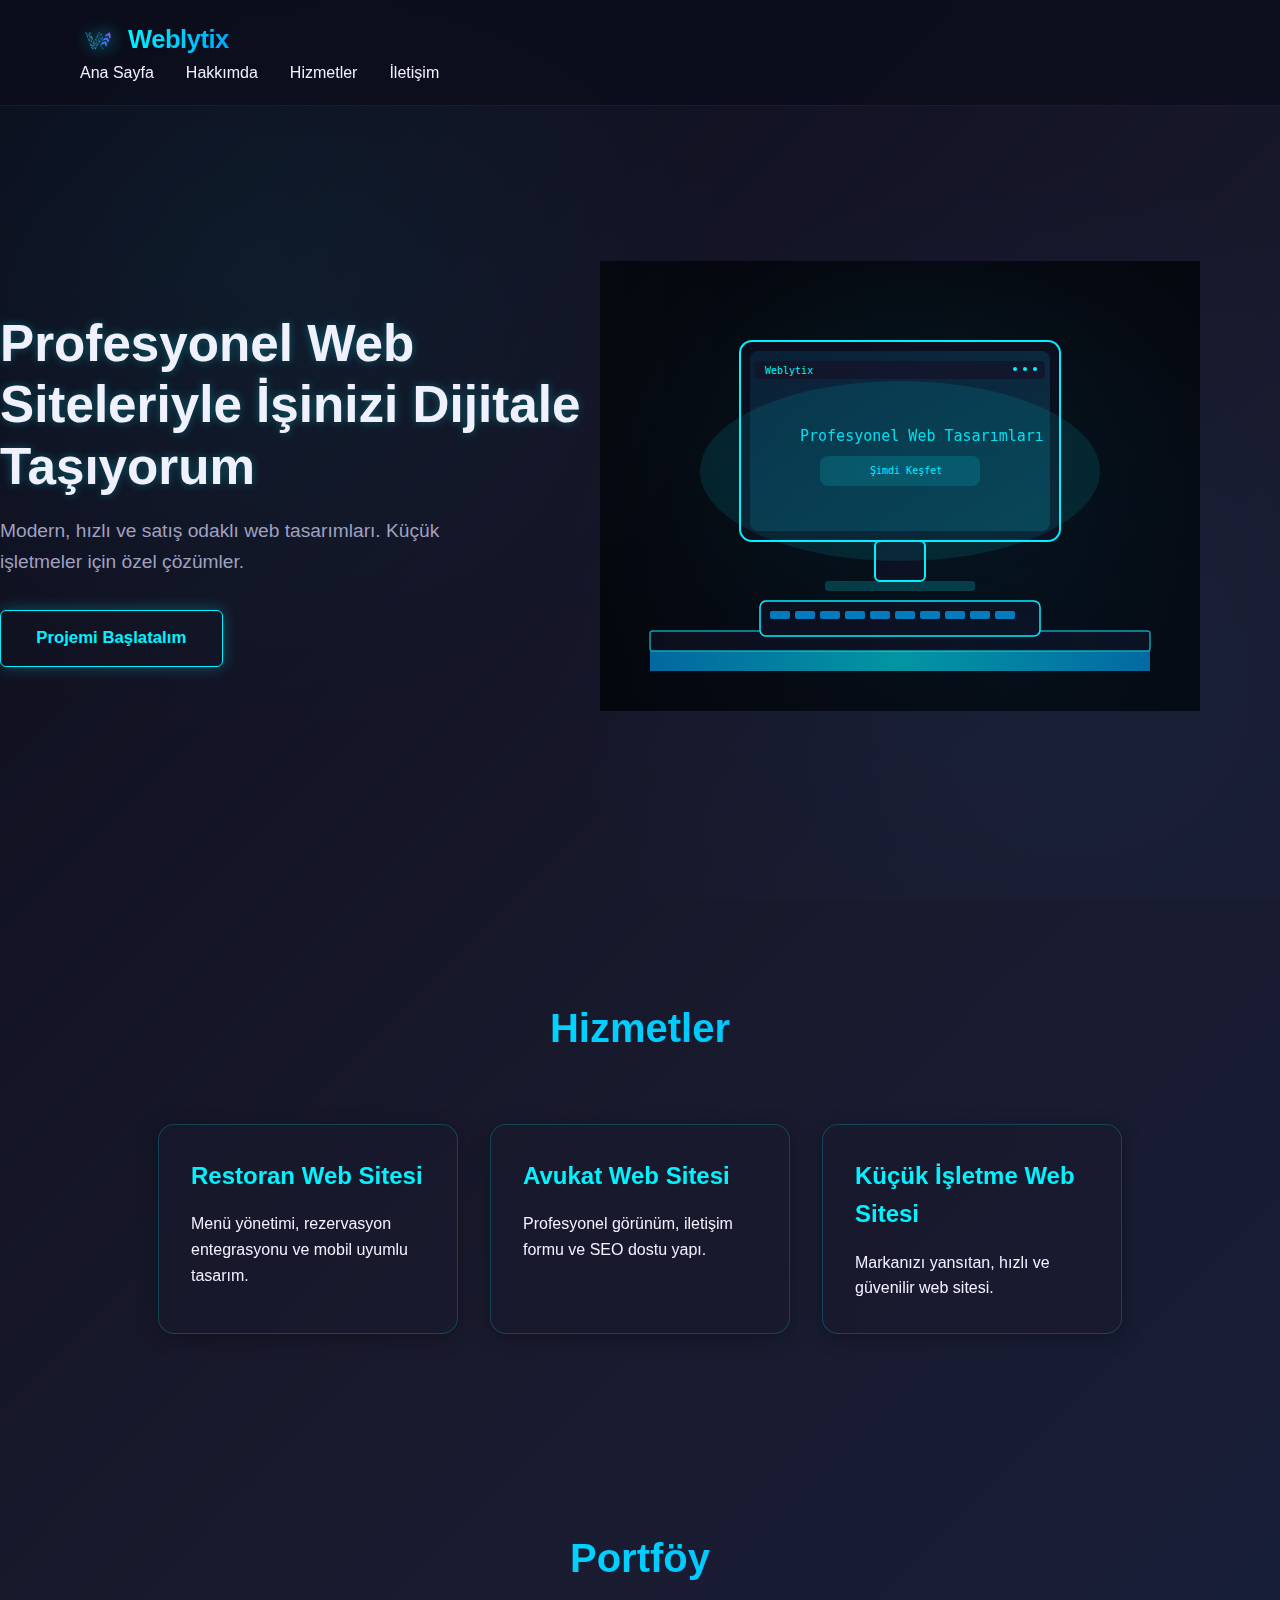
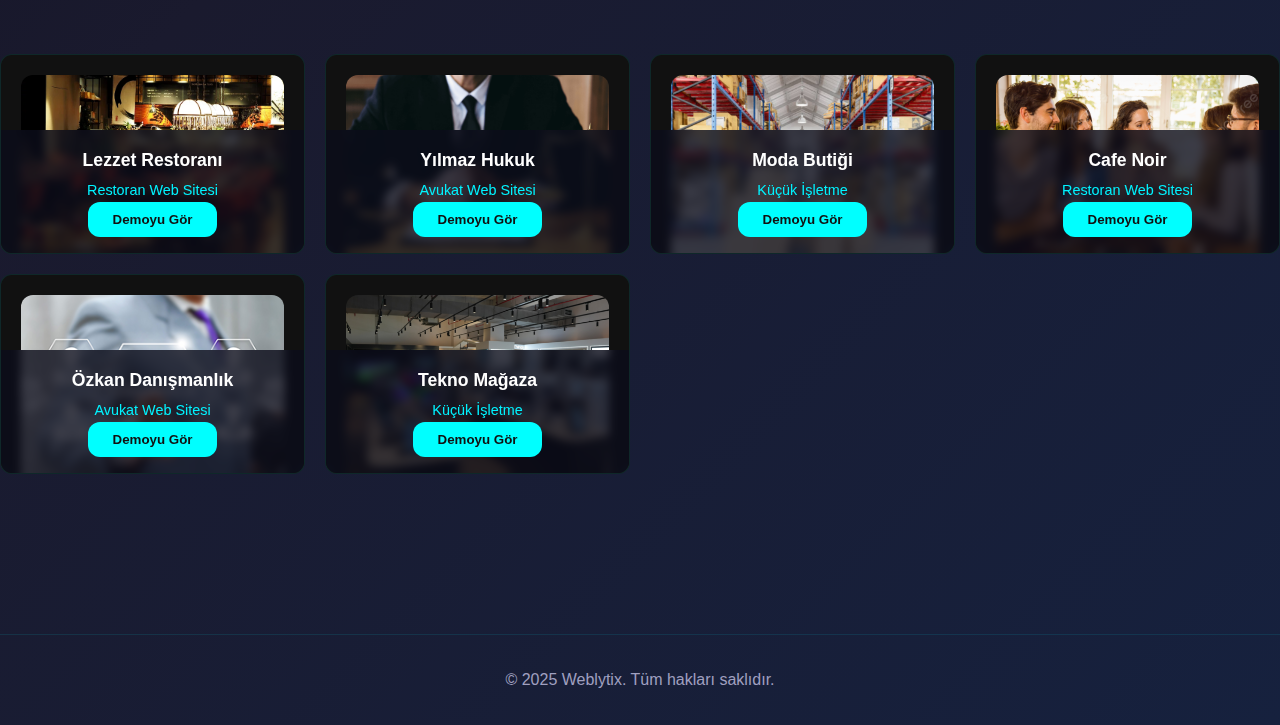
<file: index.html>
<!DOCTYPE html>
<html lang="tr">
<head>
  <meta charset="UTF-8" />
  <meta name="viewport" content="width=device-width, initial-scale=1.0" />
  <title>Weblytix – Profesyonel Web Tasarımcısı</title>
  <meta name="description" content="Modern, hızlı ve satış odaklı web tasarımları. Küçük işletmeler için özel çözümler.">
  <link rel="stylesheet" href="style.css" />
  
  <!-- Google Analytics -->
  <script async src="https://www.googletagmanager.com/gtag/js?id=G-9NDRKKMY37"></script>
  <script>
    window.dataLayer = window.dataLayer || [];
    function gtag(){dataLayer.push(arguments);}
    gtag('js', new Date());
    gtag('config', 'G-9NDRKKMY37');
  </script>
</head>
<body>
  <header>
    <div class="container">
      <div class="logo-container">
        <img src="weblytix.logo.png" alt="Weblytix Logo" class="logo">
        <span class="logo-text">Weblytix</span>
      </div>
      <nav id="mainNav">
        <a href="index.html">Ana Sayfa</a>
        <a href="hakkimizda.html">Hakkımda</a>
        <a href="hizmetler.html">Hizmetler</a>
        <a href="iletisim.html">İletişim</a>
      </nav>
      <button class="hamburger" id="hamburgerBtn" aria-label="Menüyü aç">
        <span></span>
        <span></span>
        <span></span>
      </button>
    </div>
  </header>

  <main>
    <section class="hero">
      <div class="hero-content">
        <h1>Profesyonel Web Siteleriyle İşinizi Dijitale Taşıyorum</h1>
        <p>Modern, hızlı ve satış odaklı web tasarımları. Küçük işletmeler için özel çözümler.</p>
        <a href="iletisim.html" class="btn">Projemi Başlatalım</a>
      </div>
      <div class="laptop-mockup">
        <img src="assets/laptop.svg" alt="Laptop Mockup" class="laptop-img">
      </div>
    </section>

    <section class="section">
      <h2 class="section-title">Hizmetler</h2>
      <div class="cards">
        <div class="card">
          <h3>Restoran Web Sitesi</h3>
          <p>Menü yönetimi, rezervasyon entegrasyonu ve mobil uyumlu tasarım.</p>
        </div>
        <div class="card">
          <h3>Avukat Web Sitesi</h3>
          <p>Profesyonel görünüm, iletişim formu ve SEO dostu yapı.</p>
        </div>
        <div class="card">
          <h3>Küçük İşletme Web Sitesi</h3>
          <p>Markanızı yansıtan, hızlı ve güvenilir web sitesi.</p>
        </div>
      </div>
    </section>
<!-- PORTFÖY BÖLÜMÜ -->
<section class="section">
  <h2 class="section-title">Portföy</h2>
  <div class="portfolio-grid">
    <div class="project">
      <img src="assets/projects/project1.jpg" alt="Lezzet Restoranı" class="project-img">
      <div class="project-info">
        <h4>Lezzet Restoranı</h4>
        <p>Restoran Web Sitesi</p>
        <button class="demo-btn" data-template="template1">Demoyu Gör</button>
      </div>
    </div>
    <div class="project">
      <img src="assets/projects/project2.jpg" alt="Yılmaz Hukuk" class="project-img">
      <div class="project-info">
        <h4>Yılmaz Hukuk</h4>
        <p>Avukat Web Sitesi</p>
        <button class="demo-btn" data-template="template2">Demoyu Gör</button>
      </div>
    </div>
    <div class="project">
      <img src="assets/projects/project3.jpg" alt="Moda Butiği" class="project-img">
      <div class="project-info">
        <h4>Moda Butiği</h4>
        <p>Küçük İşletme</p>
        <button class="demo-btn" data-template="template3">Demoyu Gör</button>
      </div>
    </div>
    <div class="project">
      <img src="assets/projects/project4.jpg" alt="Cafe Noir" class="project-img">
      <div class="project-info">
        <h4>Cafe Noir</h4>
        <p>Restoran Web Sitesi</p>
        <button class="demo-btn" data-template="template4">Demoyu Gör</button>
      </div>
    </div>
    <div class="project">
      <img src="assets/projects/project5.jpg" alt="Özkan Danışmanlık" class="project-img">
      <div class="project-info">
        <h4>Özkan Danışmanlık</h4>
        <p>Avukat Web Sitesi</p>
        <button class="demo-btn" data-template="template5">Demoyu Gör</button>
      </div>
    </div>
    <div class="project">
      <img src="assets/projects/project6.jpg" alt="Tekno Mağaza" class="project-img">
      <div class="project-info">
        <h4>Tekno Mağaza</h4>
        <p>Küçük İşletme</p>
        <button class="demo-btn" data-template="template6">Demoyu Gör</button>
      </div>
    </div>
  </div>
</section>

<!-- DEMO MODAL -->
<div id="demo-modal" class="demo-modal">
  <div class="demo-modal-content">
    <span class="close-btn">&times;</span>
    <div id="demo-content"></div>
  </div>
</div>

<style>
.portfolio-grid { display:grid; grid-template-columns:repeat(auto-fit,minmax(250px,1fr)); gap:20px; }
.project { background:#111; color:#fff; padding:20px; border-radius:12px; text-align:center; transition: transform 0.3s ease; }
.project:hover { transform: translateY(-5px); }
.project-img { width:100%; height:200px; object-fit:cover; border-radius:12px; margin-bottom:15px; }
.demo-btn { background:#00ffff; color:#111; border:none; padding:10px 25px; border-radius:12px; cursor:pointer; font-weight:700; transition: background 0.3s ease; }
.demo-btn:hover { background:#00ccff; }
.demo-modal { display:none; position:fixed; top:0; left:0; width:100%; height:100%; background:rgba(0,0,0,0.95); justify-content:center; align-items:center; z-index:999; }
.demo-modal-content { position:relative; width:90%; max-width:1000px; max-height:90vh; background:#111; border-radius:12px; padding:10px; overflow:auto; }
.close-btn { position:absolute; top:10px; right:15px; font-size:28px; cursor:pointer; color:#00ffff; z-index:10; transition: color 0.3s ease; }
.close-btn:hover { color:#00ccff; }
</style>

<script>
// Modal ve içerik ayarları
const demoModal = document.getElementById('demo-modal');
const demoContent = document.getElementById('demo-content');
const closeBtn = document.querySelector('.close-btn');
const demoBtns = document.querySelectorAll('.demo-btn');

const templates = {
  template1: `
    <nav class="navbar" style="display:flex;justify-content:space-between;align-items:center;padding:1.5rem 2rem;background:rgba(255,255,255,0.05);backdrop-filter:blur(10px);position:sticky;top:0;z-index:1000;">
      <div class="logo" style="font-size:1.8rem;font-weight:800;background:linear-gradient(45deg, #00ffff, #00ccff);-webkit-background-clip:text;-webkit-text-fill-color:transparent;">Lezzet Restoranı</div>
      <div class="nav-links" style="display:flex;gap:2rem;">
        <a href="#" style="color:#e0e0e0;text-decoration:none;font-weight:500;transition:color 0.3s ease;">Anasayfa</a>
        <a href="#" style="color:#e0e0e0;text-decoration:none;font-weight:500;transition:color 0.3s ease;">Menü</a>
        <a href="#" style="color:#e0e0e0;text-decoration:none;font-weight:500;transition:color 0.3s ease;">Rezervasyon</a>
        <a href="#" style="color:#e0e0e0;text-decoration:none;font-weight:500;transition:color 0.3s ease;">İletişim</a>
      </div>
    </nav>
    
    <section class="hero" style="text-align:center;padding:6rem 2rem;background:url('assets/projects/pizza.jpg') center/cover no-repeat;position:relative;">
      <div style="position:absolute;top:0;left:0;width:100%;height:100%;background:linear-gradient(to bottom, rgba(26, 26, 46, 0.7), rgba(22, 33, 62, 0.9));"></div>
      <div style="position:relative;z-index:2;max-width:800px;margin:0 auto;">
        <h1 style="font-size:3.5rem;margin-bottom:1rem;background:linear-gradient(45deg, #00ffff, #00ccff);-webkit-background-clip:text;-webkit-text-fill-color:transparent;">En Lezzetli Yemekler Burada!</h1>
        <p style="font-size:1.2rem;color:#ccc;margin-bottom:2rem;">Rezervasyon yap veya menüyü incele.</p>
        <a href="#" style="display:inline-block;background:linear-gradient(45deg, #00ffff, #00ccff);color:#111;padding:12px 32px;border-radius:30px;text-decoration:none;font-weight:700;font-size:1.1rem;transition:transform 0.3s ease;">Rezervasyon Yap</a>
      </div>
    </section>
    
    <section class="menu-section" style="padding:5rem 2rem;">
      <h2 style="text-align:center;font-size:2.5rem;margin-bottom:3rem;background:linear-gradient(45deg, #00ffff, #00ccff);-webkit-background-clip:text;-webkit-text-fill-color:transparent;">Menümüz</h2>
      <div style="display:grid;grid-template-columns:repeat(auto-fit, minmax(300px, 1fr));gap:2rem;max-width:1200px;margin:0 auto;">
        <div style="background:rgba(255,255,255,0.05);border-radius:20px;overflow:hidden;transition:transform 0.3s ease;">
          <img src="assets/projects/pizza.jpg" alt="Pizza" style="height:200px;width:100%;object-fit:cover;">
          <div style="padding:1.5rem;">
            <h3 style="font-size:1.5rem;margin-bottom:0.5rem;color:#00ffff;">Pizza Margherita</h3>
            <p style="color:#ccc;margin-bottom:1rem;">Taze domates, mozarella peyniri ve fesleğen</p>
            <div style="font-size:1.3rem;font-weight:700;color:#00ccff;">₺85</div>
            <button style="display:block;width:100%;background:linear-gradient(45deg, #00ffff, #00ccff);color:#111;border:none;padding:12px;border-radius:12px;font-weight:700;cursor:pointer;transition:transform 0.3s ease;">Sipariş Ver</button>
          </div>
        </div>
        <div style="background:rgba(255,255,255,0.05);border-radius:20px;overflow:hidden;transition:transform 0.3s ease;">
          <img src="assets/projects/Spaghetti.jpg" alt="Spagetti" style="height:200px;width:100%;object-fit:cover;">
          <div style="padding:1.5rem;">
            <h3 style="font-size:1.5rem;margin-bottom:0.5rem;color:#00ffff;">Spagetti Carbonara</h3>
            <p style="color:#ccc;margin-bottom:1rem;">Kremalı sos, pancetta ve parmesan peyniri</p>
            <div style="font-size:1.3rem;font-weight:700;color:#00ccff;">₺75</div>
            <button style="display:block;width:100%;background:linear-gradient(45deg, #00ffff, #00ccff);color:#111;border:none;padding:12px;border-radius:12px;font-weight:700;cursor:pointer;transition:transform 0.3s ease;">Sipariş Ver</button>
          </div>
        </div>
        <div style="background:rgba(255,255,255,0.05);border-radius:20px;overflow:hidden;transition:transform 0.3s ease;">
          <img src="assets/projects/salata.jpg" alt="Salata" style="height:200px;width:100%;object-fit:cover;">
          <div style="padding:1.5rem;">
            <h3 style="font-size:1.5rem;margin-bottom:0.5rem;color:#00ffff;">Çeşitli Salata</h3>
            <p style="color:#ccc;margin-bottom:1rem;">Taze sebzeler, zeytinyağlı sos ve ceviz</p>
            <div style="font-size:1.3rem;font-weight:700;color:#00ccff;">₺45</div>
            <button style="display:block;width:100%;background:linear-gradient(45deg, #00ffff, #00ccff);color:#111;border:none;padding:12px;border-radius:12px;font-weight:700;cursor:pointer;transition:transform 0.3s ease;">Sipariş Ver</button>
          </div>
        </div>
      </div>
    </section>
    
    <footer style="background:rgba(0,0,0,0.3);padding:3rem 2rem;text-align:center;color:#ccc;">
      <p>© 2025 Lezzet Restoranı. Tüm hakları saklıdır.</p>
      <p>Bizimle iletişime geçin: info@lezzetrestorani.com</p>
    </footer>
  `,

  template2: `
    <nav class="navbar" style="display:flex;justify-content:space-between;align-items:center;padding:1.5rem 2rem;background:rgba(255,255,255,0.05);backdrop-filter:blur(10px);position:sticky;top:0;z-index:1000;">
      <div class="logo" style="font-size:1.8rem;font-weight:800;color:#4ade80;">Yılmaz Hukuk</div>
      <div class="nav-links" style="display:flex;gap:2rem;">
        <a href="#" style="color:#e0e0e0;text-decoration:none;font-weight:500;transition:color 0.3s ease;">Anasayfa</a>
        <a href="#" style="color:#e0e0e0;text-decoration:none;font-weight:500;transition:color 0.3s ease;">Hizmetler</a>
        <a href="#" style="color:#e0e0e0;text-decoration:none;font-weight:500;transition:color 0.3s ease;">Ekibimiz</a>
        <a href="#" style="color:#e0e0e0;text-decoration:none;font-weight:500;transition:color 0.3s ease;">Davalar</a>
        <a href="#" style="color:#e0e0e0;text-decoration:none;font-weight:500;transition:color 0.3s ease;">İletişim</a>
      </div>
    </nav>
    
    <section class="hero" style="text-align:center;padding:6rem 2rem;background:url('assets/projects/terazi.jpg') center/cover no-repeat;position:relative;">
      <div style="position:absolute;top:0;left:0;width:100%;height:100%;background:linear-gradient(to bottom, rgba(15, 15, 35, 0.7), rgba(26, 26, 46, 0.9));"></div>
      <div style="position:relative;z-index:2;max-width:800px;margin:0 auto;">
        <h1 style="font-size:3.5rem;margin-bottom:1rem;color:#4ade80;">Hukuki Danışmanlık</h1>
        <p style="font-size:1.2rem;color:#ccc;margin-bottom:2rem;">Uzman avukatlarımızla her daim yanınızdayız. Haklarınızı korumak için buradayız.</p>
        <a href="#" style="display:inline-block;background:#4ade80;color:#111;padding:12px 32px;border-radius:30px;text-decoration:none;font-weight:700;font-size:1.1rem;transition:transform 0.3s ease;">Danışmanlık Al</a>
      </div>
    </section>
    
    <section class="services-section" style="padding:5rem 2rem;">
      <h2 style="text-align:center;font-size:2.5rem;margin-bottom:3rem;color:#4ade80;">Hizmetlerimiz</h2>
      <div style="display:grid;grid-template-columns:repeat(auto-fit, minmax(300px, 1fr));gap:2rem;max-width:1200px;margin:0 auto;">
        <div style="background:rgba(255,255,255,0.05);border-radius:20px;padding:2rem;text-align:center;transition:transform 0.3s ease;">
          <div style="font-size:3rem;margin-bottom:1.5rem;color:#4ade80;">⚖️</div>
          <h3 style="font-size:1.5rem;margin-bottom:1rem;color:#4ade80;">İş Hukuku</h3>
          <p style="color:#ccc;">Şirketler arası anlaşmazlıklar, işçi-işveren ilişkileri ve ticari hukuk konularında uzman ekibimiz.</p>
        </div>
        <div style="background:rgba(255,255,255,0.05);border-radius:20px;padding:2rem;text-align:center;transition:transform 0.3s ease;">
          <div style="font-size:3rem;margin-bottom:1.5rem;color:#4ade80;">🔒</div>
          <h3 style="font-size:1.5rem;margin-bottom:1rem;color:#4ade80;">Ceza Hukuku</h3>
          <p style="color:#ccc;">Savunma, kefalet başvuruları ve ceza mahkemelerinde temsil hizmeti sunuyoruz.</p>
        </div>
        <div style="background:rgba(255,255,255,0.05);border-radius:20px;padding:2rem;text-align:center;transition:transform 0.3s ease;">
          <div style="font-size:3rem;margin-bottom:1.5rem;color:#4ade80;">📝</div>
          <h3 style="font-size:1.5rem;margin-bottom:1rem;color:#4ade80;">Sözleşme Hazırlama</h3>
          <p style="color:#ccc;">Her türlü ticari ve bireysel sözleşmelerinizi hukuki güvenceyle hazırlıyoruz.</p>
        </div>
      </div>
    </section>
    
    <footer style="background:rgba(0,0,0,0.3);padding:3rem 2rem;text-align:center;color:#ccc;">
      <p>© 2025 Yılmaz Hukuk. Tüm hakları saklıdır.</p>
      <p>Bizimle iletişime geçin: info@yilmazhukuk.com</p>
    </footer>
  `,

  template3: `
    <nav class="navbar" style="display:flex;justify-content:space-between;align-items:center;padding:1.5rem 2rem;background:rgba(255,255,255,0.05);backdrop-filter:blur(10px);position:sticky;top:0;z-index:1000;">
      <div class="logo" style="font-size:1.8rem;font-weight:800;background:linear-gradient(45deg, #ff6b6b, #ffa500);-webkit-background-clip:text;-webkit-text-fill-color:transparent;">Moda Butiği</div>
      <div class="nav-links" style="display:flex;gap:2rem;">
        <a href="#" style="color:#e0e0e0;text-decoration:none;font-weight:500;transition:color 0.3s ease;">Anasayfa</a>
        <a href="#" style="color:#e0e0e0;text-decoration:none;font-weight:500;transition:color 0.3s ease;">Ürünler</a>
        <a href="#" style="color:#e0e0e0;text-decoration:none;font-weight:500;transition:color 0.3s ease;">Koleksiyon</a>
        <a href="#" style="color:#e0e0e0;text-decoration:none;font-weight:500;transition:color 0.3s ease;">Hakkımızda</a>
        <a href="#" style="color:#e0e0e0;text-decoration:none;font-weight:500;transition:color 0.3s ease;">İletişim</a>
      </div>
    </nav>
    
    <section class="hero" style="text-align:center;padding:6rem 2rem;background:url('assets/projects/elbise.jpg') center/cover no-repeat;position:relative;">
      <div style="position:absolute;top:0;left:0;width:100%;height:100%;background:linear-gradient(to bottom, rgba(26, 26, 46, 0.7), rgba(22, 33, 62, 0.9));"></div>
      <div style="position:relative;z-index:2;max-width:800px;margin:0 auto;">
        <h1 style="font-size:3.5rem;margin-bottom:1rem;background:linear-gradient(45deg, #ff6b6b, #ffa500);-webkit-background-clip:text;-webkit-text-fill-color:transparent;">Şık Tasarımlar</h1>
        <p style="font-size:1.2rem;color:#ccc;margin-bottom:2rem;">Yeni sezon ürünlerimizle tarzınızı keşfedin ve kendinizi ifade edin.</p>
        <a href="#" style="display:inline-block;background:linear-gradient(45deg, #ff6b6b, #ffa500);color:#111;padding:12px 32px;border-radius:30px;text-decoration:none;font-weight:700;font-size:1.1rem;transition:transform 0.3s ease;">Koleksiyonu Gör</a>
      </div>
    </section>
    
    <section class="products-section" style="padding:5rem 2rem;">
      <h2 style="text-align:center;font-size:2.5rem;margin-bottom:3rem;background:linear-gradient(45deg, #ff6b6b, #ffa500);-webkit-background-clip:text;-webkit-text-fill-color:transparent;">Yeni Ürünler</h2>
      <div style="display:grid;grid-template-columns:repeat(auto-fit, minmax(280px, 1fr));gap:2rem;max-width:1200px;margin:0 auto;">
        <div style="background:rgba(255,255,255,0.05);border-radius:20px;overflow:hidden;transition:transform 0.3s ease;">
          <img src="assets/projects/elbise.jpg" alt="Elbise" style="height:300px;width:100%;object-fit:cover;">
          <div style="padding:1.5rem;text-align:center;">
            <h3 style="font-size:1.5rem;margin-bottom:0.5rem;color:#ff6b6b;">Yazlık Elbise</h3>
            <p style="color:#ccc;margin-bottom:1rem;">Hafif ve şık yazlık elbise</p>
            <div style="font-size:1.3rem;font-weight:700;color:#ffa500;">₺450</div>
            <button style="display:block;width:100%;background:linear-gradient(45deg, #ff6b6b, #ffa500);color:#111;border:none;padding:12px;border-radius:12px;font-weight:700;cursor:pointer;transition:transform 0.3s ease;">Satın Al</button>
          </div>
        </div>
        <div style="background:rgba(255,255,255,0.05);border-radius:20px;overflow:hidden;transition:transform 0.3s ease;">
          <img src="assets/projects/ayakkabı.jpg" alt="Ayakkabı" style="height:300px;width:100%;object-fit:cover;">
          <div style="padding:1.5rem;text-align:center;">
            <h3 style="font-size:1.5rem;margin-bottom:0.5rem;color:#ff6b6b;">Deri Ayakkabı</h3>
            <p style="color:#ccc;margin-bottom:1rem;">Rahat ve şık deri ayakkabı</p>
            <div style="font-size:1.3rem;font-weight:700;color:#ffa500;">₺850</div>
            <button style="display:block;width:100%;background:linear-gradient(45deg, #ff6b6b, #ffa500);color:#111;border:none;padding:12px;border-radius:12px;font-weight:700;cursor:pointer;transition:transform 0.3s ease;">Satın Al</button>
          </div>
        </div>
        <div style="background:rgba(255,255,255,0.05);border-radius:20px;overflow:hidden;transition:transform 0.3s ease;">
          <img src="assets/projects/canta.jpg" alt="Çanta" style="height:300px;width:100%;object-fit:cover;">
          <div style="padding:1.5rem;text-align:center;">
            <h3 style="font-size:1.5rem;margin-bottom:0.5rem;color:#ff6b6b;">Deri Çanta</h3>
            <p style="color:#ccc;margin-bottom:1rem;">Elegant deri el çantası</p>
            <div style="font-size:1.3rem;font-weight:700;color:#ffa500;">₺650</div>
            <button style="display:block;width:100%;background:linear-gradient(45deg, #ff6b6b, #ffa500);color:#111;border:none;padding:12px;border-radius:12px;font-weight:700;cursor:pointer;transition:transform 0.3s ease;">Satın Al</button>
          </div>
        </div>
      </div>
    </section>
    
    <footer style="background:rgba(0,0,0,0.3);padding:3rem 2rem;text-align:center;color:#ccc;">
      <p>© 2025 Moda Butiği. Tüm hakları saklıdır.</p>
      <p>Bizimle iletişime geçin: info@modabutigi.com</p>
    </footer>
  `,

  template4: `
    <nav class="navbar" style="display:flex;justify-content:space-between;align-items:center;padding:1.5rem 2rem;background:rgba(255,255,255,0.05);backdrop-filter:blur(10px);position:sticky;top:0;z-index:1000;">
      <div class="logo" style="font-size:1.8rem;font-weight:800;color:#fbbf24;">Cafe Noir</div>
      <div class="nav-links" style="display:flex;gap:2rem;">
        <a href="#" style="color:#e0e0e0;text-decoration:none;font-weight:500;transition:color 0.3s ease;">Anasayfa</a>
        <a href="#" style="color:#e0e0e0;text-decoration:none;font-weight:500;transition:color 0.3s ease;">Menü</a>
        <a href="#" style="color:#e0e0e0;text-decoration:none;font-weight:500;transition:color 0.3s ease;">Rezervasyon</a>
        <a href="#" style="color:#e0e0e0;text-decoration:none;font-weight:500;transition:color 0.3s ease;">Hakkımızda</a>
        <a href="#" style="color:#e0e0e0;text-decoration:none;font-weight:500;transition:color 0.3s ease;">İletişim</a>
      </div>
    </nav>
    
    <section class="hero" style="text-align:center;padding:6rem 2rem;background:url('assets/projects/latte.jpg') center/cover no-repeat;position:relative;">
      <div style="position:absolute;top:0;left:0;width:100%;height:100%;background:linear-gradient(to bottom, rgba(44, 7, 29, 0.7), rgba(26, 26, 46, 0.9));"></div>
      <div style="position:relative;z-index:2;max-width:800px;margin:0 auto;">
        <h1 style="font-size:3.5rem;margin-bottom:1rem;color:#fbbf24;">Premium Kahve Deneyimi</h1>
        <p style="font-size:1.2rem;color:#ccc;margin-bottom:2rem;">En iyi kahveleri, pastaları ve atmosferi burada tadın.</p>
        <a href="#" style="display:inline-block;background:#fbbf24;color:#111;padding:12px 32px;border-radius:30px;text-decoration:none;font-weight:700;font-size:1.1rem;transition:transform 0.3s ease;">Rezervasyon Yap</a>
      </div>
    </section>
    
    <section class="menu-section" style="padding:5rem 2rem;">
      <h2 style="text-align:center;font-size:2.5rem;margin-bottom:3rem;color:#fbbf24;">Menümüz</h2>
      <div style="display:grid;grid-template-columns:repeat(auto-fit, minmax(300px, 1fr));gap:2rem;max-width:1200px;margin:0 auto;">
        <div style="background:rgba(255,255,255,0.05);border-radius:20px;overflow:hidden;transition:transform 0.3s ease;">
          <img src="assets/projects/Espresso.jpg" alt="Espresso" style="height:200px;width:100%;object-fit:cover;">
          <div style="padding:1.5rem;">
            <h3 style="font-size:1.5rem;margin-bottom:0.5rem;color:#fbbf24;">Double Espresso</h3>
            <p style="color:#ccc;margin-bottom:1rem;">Çift doz kahve çekirdekleriyle hazırlanmış yoğun espresso</p>
            <div style="font-size:1.3rem;font-weight:700;color:#fcd34d;">₺45</div>
            <button style="display:block;width:100%;background:#fbbf24;color:#111;border:none;padding:12px;border-radius:12px;font-weight:700;cursor:pointer;transition:transform 0.3s ease;">Sipariş Ver</button>
          </div>
        </div>
        <div style="background:rgba(255,255,255,0.05);border-radius:20px;overflow:hidden;transition:transform 0.3s ease;">
          <img src="assets/projects/latte.jpg" alt="Latte" style="height:200px;width:100%;object-fit:cover;">
          <div style="padding:1.5rem;">
            <h3 style="font-size:1.5rem;margin-bottom:0.5rem;color:#fbbf24;">Vanilla Latte</h3>
            <p style="color:#ccc;margin-bottom:1rem;">Vanilyalı süt ve espresso karışımı</p>
            <div style="font-size:1.3rem;font-weight:700;color:#fcd34d;">₺55</div>
            <button style="display:block;width:100%;background:#fbbf24;color:#111;border:none;padding:12px;border-radius:12px;font-weight:700;cursor:pointer;transition:transform 0.3s ease;">Sipariş Ver</button>
          </div>
        </div>
        <div style="background:rgba(255,255,255,0.05);border-radius:20px;overflow:hidden;transition:transform 0.3s ease;">
          <img src="assets/projects/pasta.jpg" alt="Pastane" style="height:200px;width:100%;object-fit:cover;">
          <div style="padding:1.5rem;">
            <h3 style="font-size:1.5rem;margin-bottom:0.5rem;color:#fbbf24;">Çikolatalı Pasta</h3>
            <p style="color:#ccc;margin-bottom:1rem;">Ev yapımı çikolatalı kek ve krema</p>
            <div style="font-size:1.3rem;font-weight:700;color:#fcd34d;">₺65</div>
            <button style="display:block;width:100%;background:#fbbf24;color:#111;border:none;padding:12px;border-radius:12px;font-weight:700;cursor:pointer;transition:transform 0.3s ease;">Sipariş Ver</button>
          </div>
        </div>
      </div>
    </section>
    
    <footer style="background:rgba(0,0,0,0.3);padding:3rem 2rem;text-align:center;color:#ccc;">
      <p>© 2025 Cafe Noir. Tüm hakları saklıdır.</p>
      <p>Bizimle iletişime geçin: info@cafenoir.com</p>
    </footer>
  `,

  template5: `
    <nav class="navbar" style="display:flex;justify-content:space-between;align-items:center;padding:1.5rem 2rem;background:rgba(255,255,255,0.05);backdrop-filter:blur(10px);position:sticky;top:0;z-index:1000;">
      <div class="logo" style="font-size:1.8rem;font-weight:800;color:#3b82f6;">Özkan Danışmanlık</div>
      <div class="nav-links" style="display:flex;gap:2rem;">
        <a href="#" style="color:#e0e0e0;text-decoration:none;font-weight:500;transition:color 0.3s ease;">Anasayfa</a>
        <a href="#" style="color:#e0e0e0;text-decoration:none;font-weight:500;transition:color 0.3s ease;">Hizmetler</a>
        <a href="#" style="color:#e0e0e0;text-decoration:none;font-weight:500;transition:color 0.3s ease;">Danışmanlık</a>
        <a href="#" style="color:#e0e0e0;text-decoration:none;font-weight:500;transition:color 0.3s ease;">Referanslar</a>
        <a href="#" style="color:#e0e0e0;text-decoration:none;font-weight:500;transition:color 0.3s ease;">İletişim</a>
      </div>
    </nav>
    
    <section class="hero" style="text-align:center;padding:6rem 2rem;background:url('assets/projects/laptop.jpg') center/cover no-repeat;position:relative;">
      <div style="position:absolute;top:0;left:0;width:100%;height:100%;background:linear-gradient(to bottom, rgba(15, 15, 35, 0.7), rgba(26, 26, 46, 0.9));"></div>
      <div style="position:relative;z-index:2;max-width:800px;margin:0 auto;">
        <h1 style="font-size:3.5rem;margin-bottom:1rem;color:#3b82f6;">Profesyonel Danışmanlık</h1>
        <p style="font-size:1.2rem;color:#ccc;margin-bottom:2rem;">İş ve hukuk alanında uzman ekibimizle her daim yanınızdayız.</p>
        <a href="#" style="display:inline-block;background:#3b82f6;color:#111;padding:12px 32px;border-radius:30px;text-decoration:none;font-weight:700;font-size:1.1rem;transition:transform 0.3s ease;">Danışmanlık Al</a>
      </div>
    </section>
    
    <section class="services-section" style="padding:5rem 2rem;">
      <h2 style="text-align:center;font-size:2.5rem;margin-bottom:3rem;color:#3b82f6;">Hizmetlerimiz</h2>
      <div style="display:grid;grid-template-columns:repeat(auto-fit, minmax(300px, 1fr));gap:2rem;max-width:1200px;margin:0 auto;">
        <div style="background:rgba(255,255,255,0.05);border-radius:20px;padding:2rem;text-align:center;transition:transform 0.3s ease;">
          <div style="font-size:3rem;margin-bottom:1.5rem;color:#3b82f6;">📊</div>
          <h3 style="font-size:1.5rem;margin-bottom:1rem;color:#3b82f6;">Vergi Danışmanlığı</h3>
          <p style="color:#ccc;">Kurumsal ve bireysel vergi planlaması, beyanname hazırlama ve denetim hizmetleri.</p>
        </div>
        <div style="background:rgba(255,255,255,0.05);border-radius:20px;padding:2rem;text-align:center;transition:transform 0.3s ease;">
          <div style="font-size:3rem;margin-bottom:1.5rem;color:#3b82f6;">⚖️</div>
          <h3 style="font-size:1.5rem;margin-bottom:1rem;color:#3b82f6;">İş Hukuku</h3>
          <p style="color:#ccc;">Şirket kurulumu, sözleşmeler, iş anlaşmazlıkları ve ticari hukuk konularında destek.</p>
        </div>
        <div style="background:rgba(255,255,255,0.05);border-radius:20px;padding:2rem;text-align:center;transition:transform 0.3s ease;">
          <div style="font-size:3rem;margin-bottom:1.5rem;color:#3b82f6;">📝</div>
          <h3 style="font-size:1.5rem;margin-bottom:1rem;color:#3b82f6;">Sözleşme Hazırlama</h3>
          <p style="color:#ccc;">Her türlü ticari ve bireysel sözleşmelerinizi hukuki güvenceyle hazırlıyoruz.</p>
        </div>
      </div>
    </section>
    
    <footer style="background:rgba(0,0,0,0.3);padding:3rem 2rem;text-align:center;color:#ccc;">
      <p>© 2025 Özkan Danışmanlık. Tüm hakları saklıdır.</p>
      <p>Bizimle iletişime geçin: info@ozkandansmanlik.com</p>
    </footer>
  `,

  template6: `
    <nav class="navbar" style="display:flex;justify-content:space-between;align-items:center;padding:1.5rem 2rem;background:rgba(255,255,255,0.05);backdrop-filter:blur(10px);position:sticky;top:0;z-index:1000;">
      <div class="logo" style="font-size:1.8rem;font-weight:800;background:linear-gradient(45deg, #8b5cf6, #ec4899);-webkit-background-clip:text;-webkit-text-fill-color:transparent;">Tekno Mağaza</div>
      <div class="nav-links" style="display:flex;gap:2rem;">
        <a href="#" style="color:#e0e0e0;text-decoration:none;font-weight:500;transition:color 0.3s ease;">Anasayfa</a>
        <a href="#" style="color:#e0e0e0;text-decoration:none;font-weight:500;transition:color 0.3s ease;">Ürünler</a>
        <a href="#" style="color:#e0e0e0;text-decoration:none;font-weight:500;transition:color 0.3s ease;">Kampanyalar</a>
        <a href="#" style="color:#e0e0e0;text-decoration:none;font-weight:500;transition:color 0.3s ease;">Hakkımızda</a>
        <a href="#" style="color:#e0e0e0;text-decoration:none;font-weight:500;transition:color 0.3s ease;">İletişim</a>
      </div>
    </nav>
    
    <section class="hero" style="text-align:center;padding:6rem 2rem;background:url('assets/projects/tablet.jpg') center/cover no-repeat;position:relative;">
      <div style="position:absolute;top:0;left:0;width:100%;height:100%;background:linear-gradient(to bottom, rgba(26, 26, 46, 0.7), rgba(22, 33, 62, 0.9));"></div>
      <div style="position:relative;z-index:2;max-width:800px;margin:0 auto;">
        <h1 style="font-size:3.5rem;margin-bottom:1rem;background:linear-gradient(45deg, #8b5cf6, #ec4899);-webkit-background-clip:text;-webkit-text-fill-color:transparent;">En Yeni Teknoloji Ürünleri</h1>
        <p style="font-size:1.2rem;color:#ccc;margin-bottom:2rem;">Güncel ürünler ve fırsatlarla teknoloji dünyasına adım atın.</p>
        <a href="#" style="display:inline-block;background:linear-gradient(45deg, #8b5cf6, #ec4899);color:#111;padding:12px 32px;border-radius:30px;text-decoration:none;font-weight:700;font-size:1.1rem;transition:transform 0.3s ease;">Ürünleri Gör</a>
      </div>
    </section>
    
    <section class="products-section" style="padding:5rem 2rem;">
      <h2 style="text-align:center;font-size:2.5rem;margin-bottom:3rem;background:linear-gradient(45deg, #8b5cf6, #ec4899);-webkit-background-clip:text;-webkit-text-fill-color:transparent;">Popüler Ürünler</h2>
      <div style="display:grid;grid-template-columns:repeat(auto-fit, minmax(280px, 1fr));gap:2rem;max-width:1200px;margin:0 auto;">
        <div style="background:rgba(255,255,255,0.05);border-radius:20px;overflow:hidden;transition:transform 0.3s ease;">
          <img src="assets/projects/telefon.jpg" alt="Telefon" style="height:300px;width:100%;object-fit:cover;">
          <div style="padding:1.5rem;text-align:center;">
            <h3 style="font-size:1.5rem;margin-bottom:0.5rem;color:#8b5cf6;">Akıllı Telefon</h3>
            <p style="color:#ccc;margin-bottom:1rem;">En yeni nesil akıllı telefon</p>
            <div style="font-size:1.3rem;font-weight:700;color:#ec4899;">₺12.500</div>
            <button style="display:block;width:100%;background:linear-gradient(45deg, #8b5cf6, #ec4899);color:#111;border:none;padding:12px;border-radius:12px;font-weight:700;cursor:pointer;transition:transform 0.3s ease;">Satın Al</button>
          </div>
        </div>
        <div style="background:rgba(255,255,255,0.05);border-radius:20px;overflow:hidden;transition:transform 0.3s ease;">
          <img src="assets/projects/laptop.jpg" alt="Laptop" style="height:300px;width:100%;object-fit:cover;">
          <div style="padding:1.5rem;text-align:center;">
            <h3 style="font-size:1.5rem;margin-bottom:0.5rem;color:#8b5cf6;">Gaming Laptop</h3>
            <p style="color:#ccc;margin-bottom:1rem;">Yüksek performanslı oyun laptopu</p>
            <div style="font-size:1.3rem;font-weight:700;color:#ec4899;">₺25.000</div>
            <button style="display:block;width:100%;background:linear-gradient(45deg, #8b5cf6, #ec4899);color:#111;border:none;padding:12px;border-radius:12px;font-weight:700;cursor:pointer;transition:transform 0.3s ease;">Satın Al</button>
          </div>
        </div>
        <div style="background:rgba(255,255,255,0.05);border-radius:20px;overflow:hidden;transition:transform 0.3s ease;">
          <img src="assets/projects/tablet.jpg" alt="Tablet" style="height:300px;width:100%;object-fit:cover;">
          <div style="padding:1.5rem;text-align:center;">
            <h3 style="font-size:1.5rem;margin-bottom:0.5rem;color:#8b5cf6;">Pro Tablet</h3>
            <p style="color:#ccc;margin-bottom:1rem;">Profesyonel kullanım için tablet</p>
            <div style="font-size:1.3rem;font-weight:700;color:#ec4899;">₺8.500</div>
            <button style="display:block;width:100%;background:linear-gradient(45deg, #8b5cf6, #ec4899);color:#111;border:none;padding:12px;border-radius:12px;font-weight:700;cursor:pointer;transition:transform 0.3s ease;">Satın Al</button>
          </div>
        </div>
      </div>
    </section>
    
    <footer style="background:rgba(0,0,0,0.3);padding:3rem 2rem;text-align:center;color:#ccc;">
      <p>© 2025 Tekno Mağaza. Tüm hakları saklıdır.</p>
      <p>Bizimle iletişime geçin: info@teknomagaza.com</p>
    </footer>
  `
};

// Buton tıklama olayları
demoBtns.forEach(btn => {
  btn.addEventListener('click', () => {
    const templateKey = btn.getAttribute('data-template');
    demoContent.innerHTML = templates[templateKey];
    demoModal.style.display = 'flex';
  });
});

// Kapatma butonu
closeBtn.addEventListener('click', () => {
  demoModal.style.display = 'none';
});

// Modal dışına tıklama ile kapatma
demoModal.addEventListener('click', (e) => {
  if (e.target === demoModal) {
    demoModal.style.display = 'none';
  }
});
</script>
  </main>

  <footer>
    <div class="container">
      <p>© 2025 Weblytix. Tüm hakları saklıdır.</p>
    </div>
  </footer>

  <script src="script.js"></script>
</body>
</html>
</file>
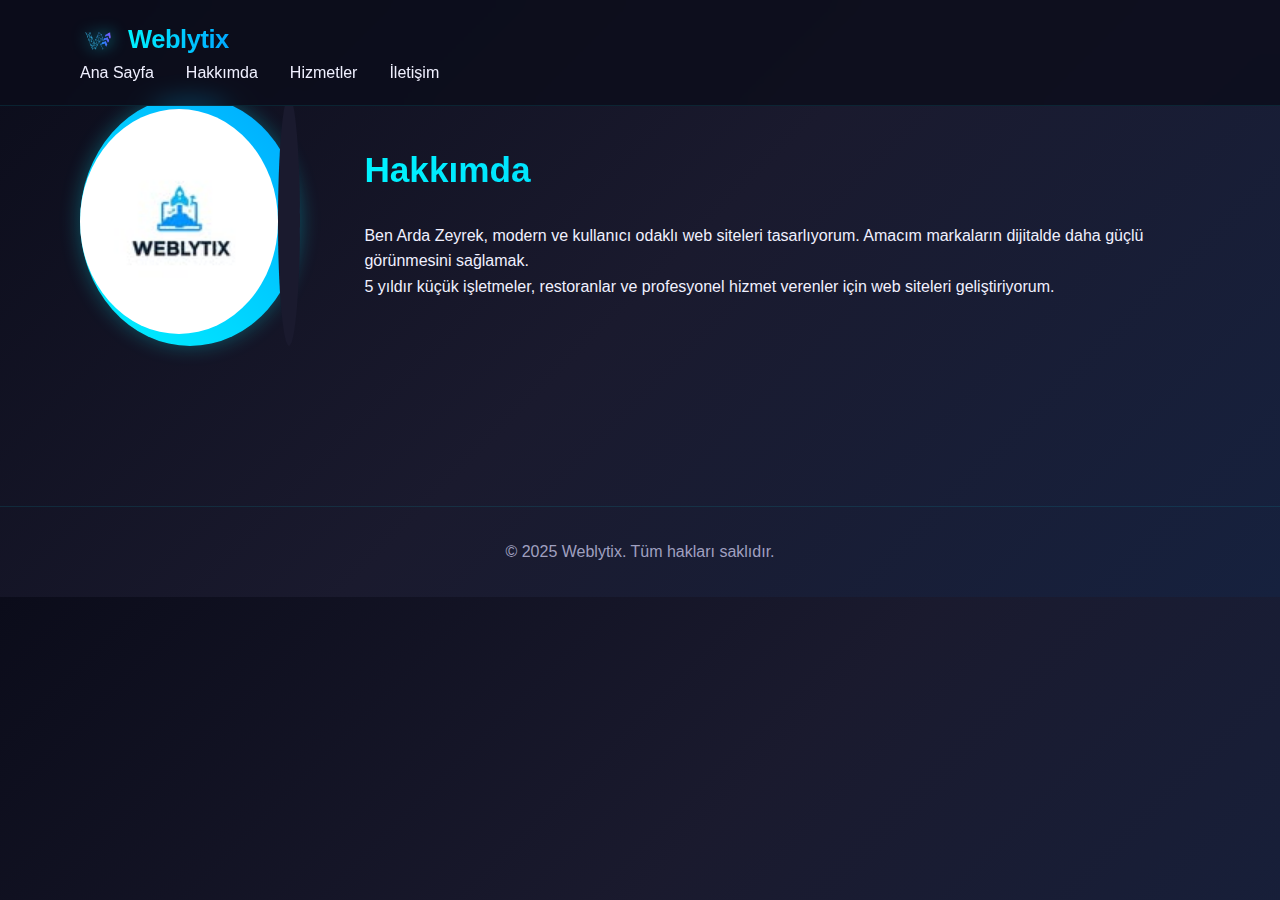
<file: hakkimizda.html>
<!DOCTYPE html>
<html lang="tr">
<head>
  <meta charset="UTF-8" />
  <meta name="viewport" content="width=device-width, initial-scale=1.0" />
  <title>Hakkımda – Weblytix</title>
  <meta name="description" content="Ben Arda Zeyrek, modern ve kullanıcı odaklı web siteleri tasarlıyorum.">
  <link rel="stylesheet" href="style.css" />
  
  <!-- Google Analytics -->
  <script async src="https://www.googletagmanager.com/gtag/js?id=G-9NDRKKMY37"></script>
  <script>
    window.dataLayer = window.dataLayer || [];
    function gtag(){dataLayer.push(arguments);}
    gtag('js', new Date());
    gtag('config', 'G-9NDRKKMY37');
  </script>
</head>
<body>
  <header>
    <div class="container">
      <div class="logo-container">
        <img src="weblytix.logo.png" alt="Weblytix Logo" class="logo">
        <span class="logo-text">Weblytix</span>
      </div>
      <nav id="mainNav">
        <a href="index.html">Ana Sayfa</a>
        <a href="hakkimizda.html">Hakkımda</a>
        <a href="hizmetler.html">Hizmetler</a>
        <a href="iletisim.html">İletişim</a>
      </nav>
      <button class="hamburger" id="hamburgerBtn" aria-label="Menüyü aç">
        <span></span>
        <span></span>
        <span></span>
      </button>
    </div>
  </header>

  <section class="section">
    <div class="container">
      <div class="about-section">
        <div class="about-image">
           <img src="weblytix.jpg" alt="Arda Zeyrek" class="about-img">
          <!-- Sen buraya kendi fotoğrafını ekleyebilirsin -->
          <div style="background:#1a1a2e;width:100%;height:100%;border-radius:50%"></div>
        </div>
        <div class="about-text">
          <h2>Hakkımda</h2>
          <p>Ben Arda Zeyrek, modern ve kullanıcı odaklı web siteleri tasarlıyorum. Amacım markaların dijitalde daha güçlü görünmesini sağlamak.</p>
          <p>5 yıldır küçük işletmeler, restoranlar ve profesyonel hizmet verenler için web siteleri geliştiriyorum.</p>
        </div>
      </div>
    </div>
  </section>

  <footer>
    <div class="container">
      <p>© 2025 Weblytix. Tüm hakları saklıdır.</p>
    </div>
  </footer>

  <script src="script.js"></script>
</body>
</html>
</file>
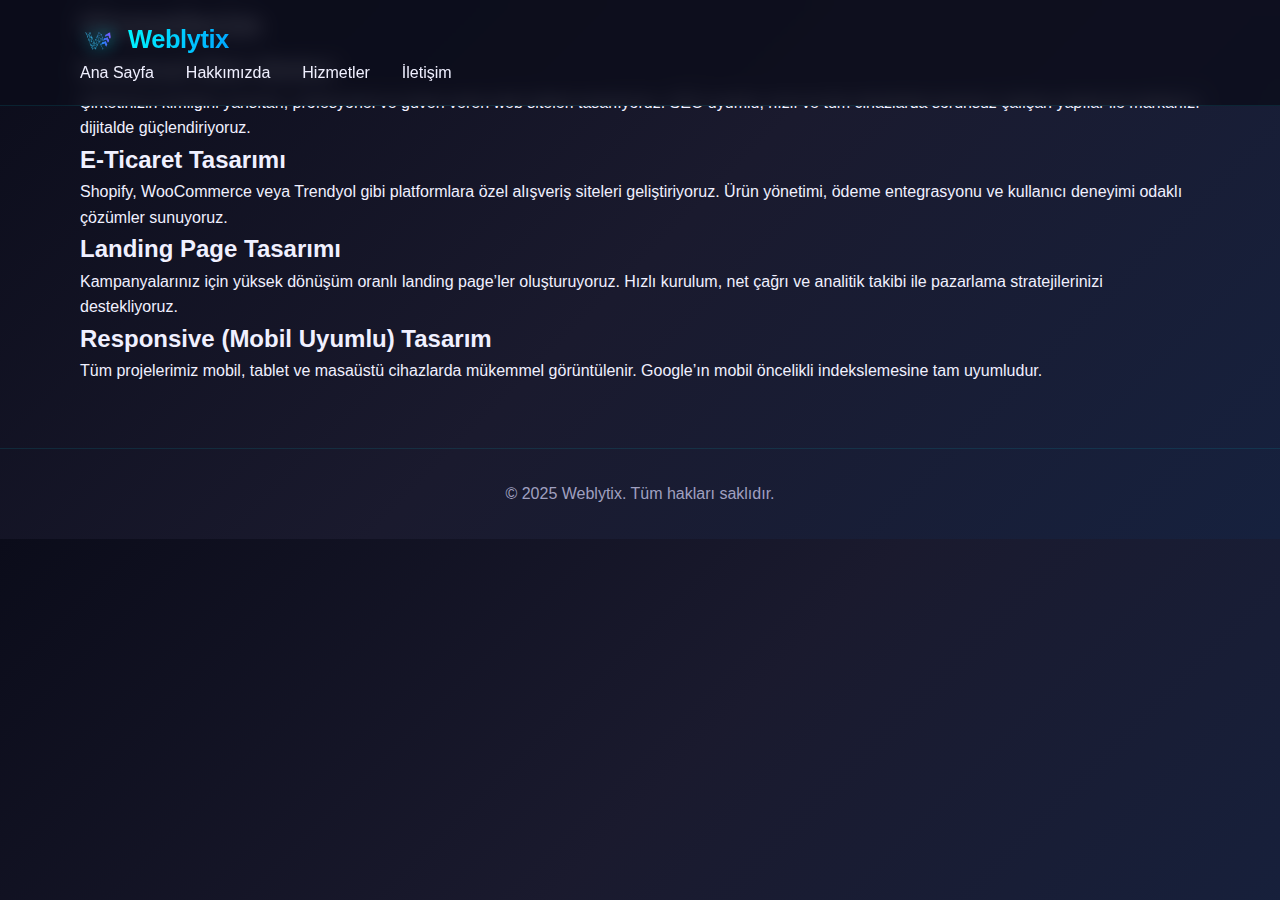
<file: hizmetler.html>
<!DOCTYPE html>
<html lang="tr">
<head>
  <meta charset="UTF-8" />
  <meta name="viewport" content="width=device-width, initial-scale=1.0" />
  <title>Hizmetler – Weblytix Web Tasarımı</title>
  <meta name="description" content="Kurumsal web siteleri, e-ticaret çözümleri, landing page tasarımı ve responsive tasarım hizmetleri. Weblytix ile dijital varlığınızı yükseltin.">
  <link rel="stylesheet" href="style.css" />
  
  <!-- Google Analytics -->
  <script async src="https://www.googletagmanager.com/gtag/js?id=G-9NDRKKMY37"></script>
  <script>
    window.dataLayer = window.dataLayer || [];
    function gtag(){dataLayer.push(arguments);}
    gtag('js', new Date());
    gtag('config', 'G-9NDRKKMY37');
  </script>
</head>
<body>
  <header>
    <div class="container">
      <div class="logo-container">
        <img src="weblytix.logo.png" alt="Weblytix Logo" class="logo">
        <span class="logo-text">Weblytix</span>
      </div>
      <nav id="mainNav">
        <a href="index.html">Ana Sayfa</a>
        <a href="hakkimizda.html">Hakkımızda</a>
        <a href="hizmetler.html">Hizmetler</a>
        <a href="iletisim.html">İletişim</a>
      </nav>
      <button class="hamburger" id="hamburgerBtn" aria-label="Menüyü aç">
        <span></span>
        <span></span>
        <span></span>
      </button>
    </div>
  </header>

  <section class="services-detail">
    <div class="container">
      <h1>Hizmetlerim</h1>
      
      <div class="service-item">
        <h2>Kurumsal Web Siteleri</h2>
        <p>Şirketinizin kimliğini yansıtan, profesyonel ve güven veren web siteleri tasarlıyoruz. SEO uyumlu, hızlı ve tüm cihazlarda sorunsuz çalışan yapılar ile markanızı dijitalde güçlendiriyoruz.</p>
      </div>

      <div class="service-item">
        <h2>E-Ticaret Tasarımı</h2>
        <p>Shopify, WooCommerce veya Trendyol gibi platformlara özel alışveriş siteleri geliştiriyoruz. Ürün yönetimi, ödeme entegrasyonu ve kullanıcı deneyimi odaklı çözümler sunuyoruz.</p>
      </div>

      <div class="service-item">
        <h2>Landing Page Tasarımı</h2>
        <p>Kampanyalarınız için yüksek dönüşüm oranlı landing page’ler oluşturuyoruz. Hızlı kurulum, net çağrı ve analitik takibi ile pazarlama stratejilerinizi destekliyoruz.</p>
      </div>

      <div class="service-item">
        <h2>Responsive (Mobil Uyumlu) Tasarım</h2>
        <p>Tüm projelerimiz mobil, tablet ve masaüstü cihazlarda mükemmel görüntülenir. Google’ın mobil öncelikli indekslemesine tam uyumludur.</p>
      </div>
    </div>
  </section>

  <footer>
    <div class="container">
      <p>&copy; 2025 Weblytix. Tüm hakları saklıdır.</p>
    </div>
  </footer>

  <script src="script.js"></script>
</body>
</html>
</file>
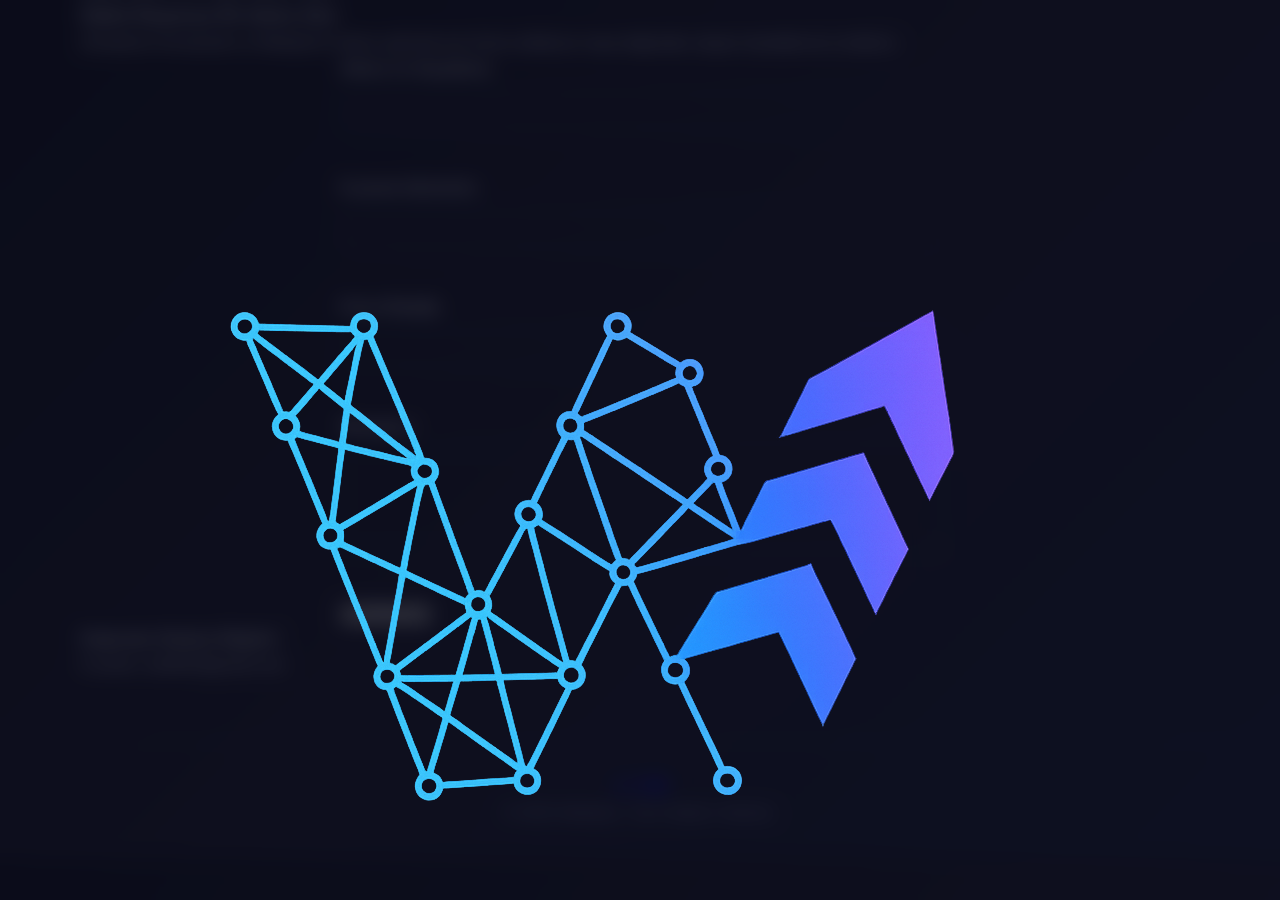
<file: iletisim.html>
<!DOCTYPE html>
<html lang="tr">
<head>
    <meta charset="UTF-8">
    <meta name="viewport" content="width=device-width, initial-scale=1.0">
    <title>Weblytix - İletişim</title>
    <link rel="stylesheet" href="https://cdnjs.cloudflare.com/ajax/libs/font-awesome/6.5.2/css/all.min.css">
    <link rel="stylesheet" href="style.css">
</head>
<body>
   <header>
    <div class="container">
        <div class="site-logo">
            <a href="index.html">
                <img src="weblytix.logo.png" alt="Weblytix Logo" class="header-logo-img">
                WEBLYTIX
            </a>
        </div>
        
        <button class="hamburger-menu-button">
            <span></span> 
            <span></span>
            <span></span>
        </button>
        <nav>
            <ul>
                <li><a href="index.html" class="active">ANA SAYFA</a></li>
                <li><a href="hizmetler.html">HİZMETLER</a></li>
                <li><a href="hakkimizda.html">HAKKIMIZDA</a></li>
                <li><a href="iletisim.html">İLETİŞİM</a></li>
            </ul>
        </nav>
    </div>
</header>

    <section id="iletisim">
        <div class="container">
            <h3 class="vurgulu-baslik">Dijital Başarıya İlk Adımı Atın</h3>
            <p class="iletisim-aciklama">Stratejinizi konuşmak ve Weblytix'in farkını görmek için formu doldurun veya doğrudan ulaşım kanallarımızı kullanın.</p>

           <form action="https://formspree.io/f/mnngjvkz" method="POST" class="contact-form">
                <div class="form-group">
                    <label for="ad">Adınız ve Soyadınız:</label>
                    <input type="text" id="ad" name="ad" required>
                </div>
                
                <div class="form-group">
                    <label for="email">E-posta Adresiniz:</label>
                    <input type="email" id="email" name="email" required>
                </div>
                
                <div class="form-group">
                    <label for="konu">Konu Başlığı:</label>
                    <input type="text" id="konu" name="konu" required>
                </div>
                
                <div class="form-group">
                    <label for="mesaj">Mesajınız:</label>
                    <textarea id="mesaj" name="mesaj" rows="5" required></textarea>
                </div>
                
                <button type="submit" class="cta-button primary">Mesajı Gönder</button>
            </form>
            
            <div class="iletisim-bilgi">
                <h4>Doğrudan İletişim Bilgileri</h4>
                <p>E-posta: weblitix@gmail.com</p>
                
            </div>
        </div>
    </section>

    <footer>
        <div class="container">
            <div class="social-links">
                <a href="https://wa.me/905551234567" target="_blank" class="social-icon whatsapp"><i class="fab fa-whatsapp"></i></a>
                <a href="https://www.instagram.com/webly.tix?igsh=MTl1azBmcm1yOGUyNw==" target="_blank" class="social-icon instagram"><i class="fab fa-instagram"></i></a>
                <a href="mailto:weblitix@gmail.com" class="social-icon mail"><i class="fas fa-envelope"></i></a>
            </div>
            <p>&copy; 2025 Weblytix. Tüm Hakları Saklıdır.</p>
        </div>
    </footer>

    <script src="script.js"></script> 
</body>

</html>
</file>
<file: style.css>
/* ——— GLOBAL ——— */
* {
  margin: 0;
  padding: 0;
  box-sizing: border-box;
}

:root {
  --bg: linear-gradient(135deg, #0b0c1a 0%, #1a1a2e 50%, #16213e 100%);
  --accent: #00f3ff; /* Neon cyan */
  --accent2: #00a8ff; /* Neon blue */
  --text: #f0f0ff;
  --card-bg: rgba(25, 25, 45, 0.6);
  --transition: all 0.4s cubic-bezier(0.165, 0.84, 0.44, 1);
}

body {
  font-family: 'Inter', 'Segoe UI', sans-serif;
  background: var(--bg);
  color: var(--text);
  overflow-x: hidden;
  line-height: 1.6;
}

.container {
  width: 90%;
  max-width: 1200px;
  margin: 0 auto;
  padding: 0 1rem;
}

/* ——— HEADER ——— */
header {
  padding: 1.2rem 0;
  position: fixed;
  top: 0;
  left: 0;
  width: 100%;
  z-index: 1000;
  backdrop-filter: blur(10px);
  background: rgba(11, 12, 26, 0.8);
  border-bottom: 1px solid rgba(0, 243, 255, 0.1);
}

.logo-container {
  display: flex;
  align-items: center;
  gap: 0.75rem;
}

.logo {
  height: 36px;
  filter: drop-shadow(0 0 8px var(--accent));
}

.logo-text {
  font-size: 1.6rem;
  font-weight: 700;
  background: linear-gradient(to right, var(--accent), var(--accent2));
  -webkit-background-clip: text;
  -webkit-text-fill-color: transparent;
  letter-spacing: -0.5px;
}

nav {
  display: flex;
  gap: 2rem;
  align-items: center;
}

nav a {
  text-decoration: none;
  color: var(--text);
  font-weight: 500;
  position: relative;
  transition: var(--transition);
}

nav a:hover {
  color: var(--accent);
}

.hamburger {
  display: none;
  flex-direction: column;
  background: none;
  border: none;
  cursor: pointer;
  padding: 5px;
}

.hamburger span {
  width: 25px;
  height: 3px;
  background: var(--accent);
  margin: 3px 0;
  transition: var(--transition);
}

/* ——— HERO ——— */
.hero {
  min-height: 100vh;
  display: flex;
  align-items: center;
  padding-top: 80px;
  position: relative;
  overflow: hidden;
}

.hero::before {
  content: '';
  position: absolute;
  top: 0;
  left: 0;
  width: 100%;
  height: 100%;
  background: radial-gradient(circle at 20% 30%, rgba(0, 243, 255, 0.05) 0%, transparent 40%),
              radial-gradient(circle at 80% 70%, rgba(0, 168, 255, 0.05) 0%, transparent 40%);
  z-index: 0;
}

.hero-content {
  max-width: 600px;
  z-index: 2;
}

.hero h1 {
  font-size: 3.2rem;
  font-weight: 800;
  line-height: 1.2;
  margin-bottom: 1.2rem;
  text-shadow: 0 0 10px rgba(0, 243, 255, 0.3);
}

.hero p {
  font-size: 1.2rem;
  color: #a0a0c0;
  margin-bottom: 2rem;
  max-width: 500px;
}

.btn {
  padding: 0.9rem 2.2rem;
  border-radius: 6px;
  font-weight: 700;
  text-decoration: none;
  display: inline-block;
  transition: var(--transition);
  font-size: 1.05rem;
  border: 1px solid var(--accent);
  background: transparent;
  color: var(--accent);
  box-shadow: 0 0 15px rgba(0, 243, 255, 0.3);
}

.btn:hover {
  background: rgba(0, 243, 255, 0.1);
  box-shadow: 0 0 25px rgba(0, 243, 255, 0.6);
  transform: translateY(-3px);
}

/* Fütüristik ekran mockup */
.mockup {
  position: absolute;
  right: 5%;
  top: 50%;
  transform: translateY(-50%);
  width: 400px;
  height: 250px;
  background: rgba(10, 10, 20, 0.7);
  border: 1px solid var(--accent);
  border-radius: 12px;
  box-shadow: 0 0 30px rgba(0, 243, 255, 0.2);
  overflow: hidden;
  z-index: 1;
}

.mockup::before {
  content: '';
  position: absolute;
  top: 10px;
  left: 50%;
  transform: translateX(-50%);
  width: 80px;
  height: 8px;
  background: var(--accent);
  border-radius: 4px;
}

.mockup::after {
  content: '';
  position: absolute;
  top: 50%;
  left: 50%;
  transform: translate(-50%, -50%);
  width: 80%;
  height: 60%;
  background: linear-gradient(45deg, rgba(0, 168, 255, 0.1), rgba(0, 243, 255, 0.1));
  animation: pulse 4s infinite;
}

@keyframes pulse {
  0%, 100% { opacity: 0.3; }
  50% { opacity: 0.7; }
}

/* ——— SERVICES ——— */
.section {
  padding: 6rem 0;
}

.section-title {
  text-align: center;
  font-size: 2.5rem;
  margin-bottom: 4rem;
  background: linear-gradient(to right, var(--accent), var(--accent2));
  -webkit-background-clip: text;
  -webkit-text-fill-color: transparent;
}

.cards {
  display: flex;
  gap: 2rem;
  justify-content: center;
  flex-wrap: wrap;
}

.card {
  background: var(--card-bg);
  backdrop-filter: blur(10px);
  border: 1px solid rgba(0, 243, 255, 0.2);
  border-radius: 16px;
  padding: 2rem;
  width: 100%;
  max-width: 300px;
  transition: var(--transition);
  box-shadow: 0 4px 20px rgba(0, 0, 0, 0.3);
}

.card:hover {
  transform: translateY(-10px);
  border-color: var(--accent);
  box-shadow: 0 8px 30px rgba(0, 243, 255, 0.2);
}

.card h3 {
  font-size: 1.5rem;
  margin-bottom: 1rem;
  color: var(--accent);
}

/* ——— PORTFÖY ——— */
.portfolio-grid {
  display: grid;
  grid-template-columns: repeat(auto-fill, minmax(280px, 1fr));
  gap: 2rem;
}

.project {
  position: relative;
  border-radius: 12px;
  overflow: hidden;
  height: 200px;
  background: rgba(20, 20, 35, 0.8);
  border: 1px solid rgba(0, 243, 255, 0.1);
}

.project::before {
  content: '';
  position: absolute;
  top: 0;
  left: 0;
  width: 100%;
  height: 100%;
  background: linear-gradient(45deg, rgba(0, 168, 255, 0.1), rgba(0, 243, 255, 0.1));
  opacity: 0;
  transition: var(--transition);
}

.project:hover::before {
  opacity: 1;
}

.project-info {
  position: absolute;
  bottom: 0;
  left: 0;
  width: 100%;
  padding: 1rem;
  background: rgba(11, 12, 26, 0.8);
  backdrop-filter: blur(5px);
}

.project-info h4 {
  font-size: 1.1rem;
  margin-bottom: 0.3rem;
}

.project-info p {
  font-size: 0.9rem;
  color: var(--accent);
}

/* ——— ABOUT ——— */
.about-section {
  display: flex;
  gap: 4rem;
  align-items: center;
}

.about-image {
  width: 250px;
  height: 250px;
  border-radius: 50%;
  background: linear-gradient(45deg, var(--accent), var(--accent2));
  display: flex;
  align-items: center;
  justify-content: center;
  box-shadow: 0 0 20px rgba(0, 243, 255, 0.3);
}

.about-image img {
  width: 90%;
  height: 90%;
  border-radius: 50%;
  object-fit: cover;
  background: #1a1a2e;
}

.about-text h2 {
  font-size: 2.2rem;
  margin-bottom: 1.5rem;
  background: linear-gradient(to right, var(--accent), var(--accent2));
  -webkit-background-clip: text;
  -webkit-text-fill-color: transparent;
}

/* ——— CONTACT ——— */
.contact-form {
  max-width: 600px;
  margin: 0 auto;
}

.form-group {
  margin-bottom: 1.5rem;
}

.form-group label {
  display: block;
  margin-bottom: 0.5rem;
  font-weight: 600;
}

.form-group input,
.form-group textarea {
  width: 100%;
  padding: 0.8rem;
  background: rgba(25, 25, 45, 0.6);
  border: 1px solid rgba(0, 243, 255, 0.3);
  border-radius: 8px;
  color: var(--text);
  font-family: inherit;
  transition: var(--transition);
}

.form-group input:focus,
.form-group textarea:focus {
  outline: none;
  border-color: var(--accent);
  box-shadow: 0 0 10px rgba(0, 243, 255, 0.3);
}

.social-icons {
  display: flex;
  gap: 1.5rem;
  justify-content: center;
  margin-top: 2rem;
}

.social-icons a {
  display: flex;
  align-items: center;
  justify-content: center;
  width: 40px;
  height: 40px;
  border-radius: 50%;
  background: rgba(25, 25, 45, 0.6);
  border: 1px solid rgba(0, 243, 255, 0.3);
  color: var(--accent);
  text-decoration: none;
  transition: var(--transition);
}

.social-icons a:hover {
  background: rgba(0, 243, 255, 0.1);
  transform: translateY(-3px);
}

/* ——— FOOTER ——— */
footer {
  text-align: center;
  padding: 2rem 0;
  color: #a0a0c0;
  border-top: 1px solid rgba(0, 243, 255, 0.1);
  margin-top: 4rem;
}

/* ——— MOBIL ——— */
@media (max-width: 992px) {
  .hero {
    flex-direction: column;
    text-align: center;
    padding-top: 100px;
  }

  .hero-content {
    margin-bottom: 4rem;
  }

  .mockup {
    position: relative;
    right: auto;
    top: auto;
    transform: none;
    margin: 0 auto;
  }

  .about-section {
    flex-direction: column;
    text-align: center;
  }
}

@media (max-width: 768px) {
  .hamburger {
    display: flex;
  }

  nav {
    position: fixed;
    top: 0;
    right: -100%;
    height: 100vh;
    width: 75%;
    background: rgba(11, 12, 26, 0.95);
    flex-direction: column;
    justify-content: center;
    align-items: center;
    transition: var(--transition);
    z-index: 2000;
    backdrop-filter: blur(10px);
  }

  nav.active {
    right: 0;
  }

  nav a {
    font-size: 1.6rem;
    margin: 1.2rem 0;
    color: var(--text);
  }

  .hero h1 {
    font-size: 2.4rem;
  }

  .section-title {
    font-size: 2rem;
  }
}
/* ——— FORM ——— */
.contact-form input,
.contact-form textarea {
  width: 100%;
  padding: 0.8rem;
  background: rgba(25, 25, 45, 0.6);
  border: 1px solid rgba(0, 243, 255, 0.3);
  border-radius: 8px;
  color: var(--text);
  font-family: inherit;
  transition: var(--transition);
  margin-bottom: 1.2rem;
}

.contact-form input::placeholder,
.contact-form textarea::placeholder {
  color: #a0a0c0;
}

.contact-form input:focus,
.contact-form textarea:focus {
  outline: none;
  border-color: var(--accent);
  box-shadow: 0 0 10px rgba(0, 243, 255, 0.3);
}

/* ——— SÜPER MINIMAL GÖNDER BUTONU ——— */
.btn-icon-only {
  display: flex;
  align-items: center;
  justify-content: center;
  width: 60px;
  height: 60px;
  border-radius: 50%;
  background: transparent;
  border: 2px solid var(--accent);
  color: var(--accent);
  box-shadow: 0 0 20px rgba(0, 243, 255, 0.4);
  cursor: pointer;
  transition: var(--transition);
  margin: 2rem auto 0;
}

.btn-icon-only svg {
  width: 28px;
  height: 28px;
  stroke: var(--accent);
  fill: none;
  transition: var(--transition);
}

.btn-icon-only:hover {
  background: rgba(0, 243, 255, 0.1);
  box-shadow: 0 0 30px rgba(0, 243, 255, 0.7);
  transform: scale(1.1);
}

.btn-icon-only:hover svg {
  stroke: var(--accent2);
  transform: translateX(3px);
}

/* ——— SOSYAL MEDYA İKONLARI ——— */
.social-icons {
  display: flex;
  gap: 1.8rem;
  justify-content: center;
  margin-top: 3rem;
}

.social-icons a {
  display: flex;
  align-items: center;
  justify-content: center;
  width: 60px;
  height: 60px;
  border-radius: 50%;
  background: rgba(25, 25, 45, 0.6);
  border: 2px solid rgba(0, 243, 255, 0.3);
  color: var(--accent);
  text-decoration: none;
  transition: var(--transition);
}

.social-icons a:hover {
  background: rgba(0, 243, 255, 0.1);
  transform: scale(1.1);
  box-shadow: 0 0 25px rgba(0, 243, 255, 0.5);
}

.social-icons a svg {
  width: 28px;
  height: 28px;
  fill: currentColor;
  transition: var(--transition);
}

.social-icons a:hover svg {
  fill: var(--accent2);
  transform: rotate(10deg);
}
</file>
